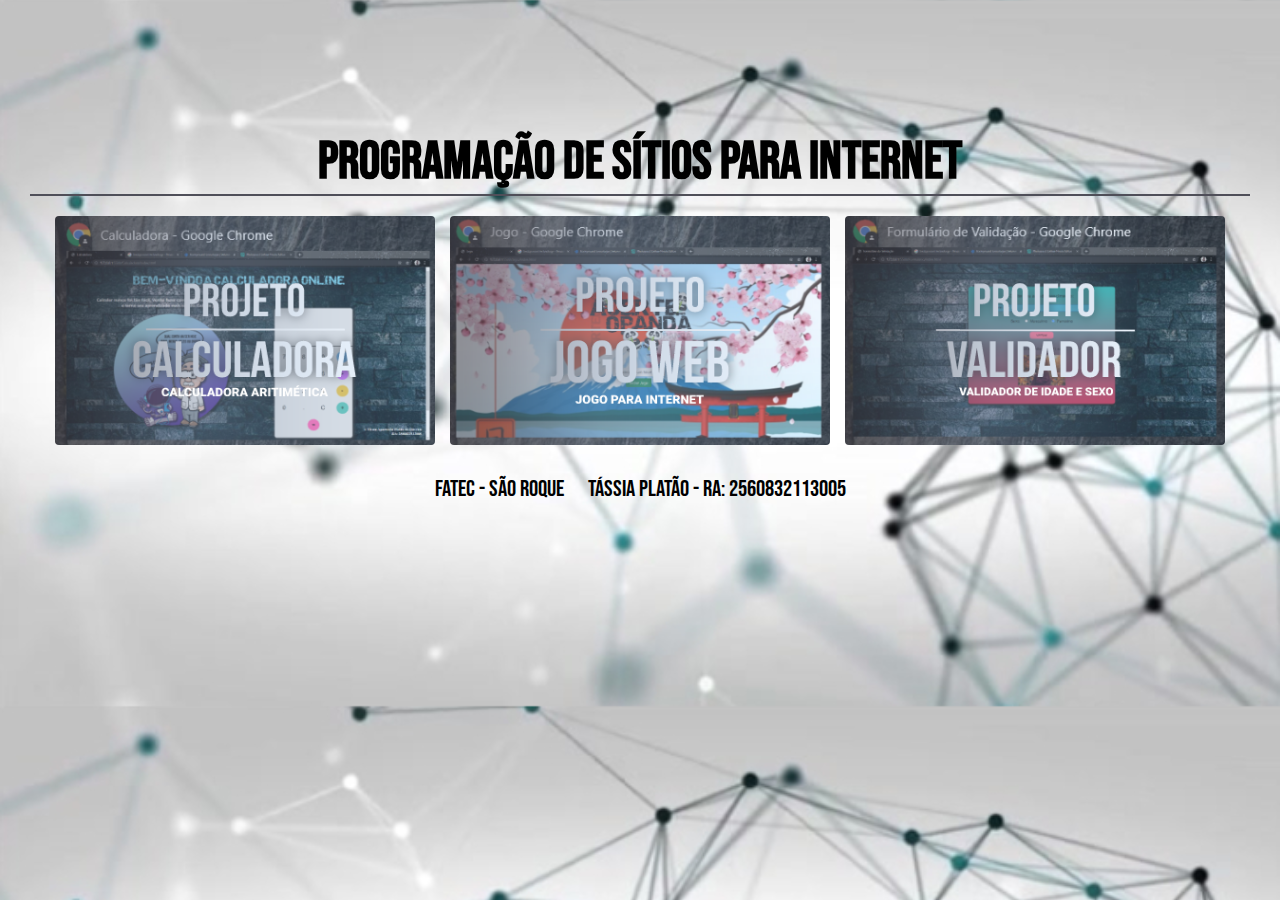
<file: Projetos/Index.html>
<!DOCTYPE html>
<html lang="pt-BR">
<head>
    <meta charset="UTF-8">
    <meta http-equiv="X-UA-Compatible" content="IE=edge">
    <meta name="viewport" content="width=device-width, initial-scale=1.0">
    <link href="https://cdn.jsdelivr.net/npm/bootstrap@5.1.3/dist/css/bootstrap.min.css" rel="stylesheet" integrity="sha384-1BmE4kWBq78iYhFldvKuhfTAU6auU8tT94WrHftjDbrCEXSU1oBoqyl2QvZ6jIW3" crossorigin="anonymous">
    <link rel="stylesheet" href="estilo.css">
    <title>Trabalhos</title>
</head>
<body>
    <div class="container">
        <h2 class="titulo">Programação de Sítios para Internet</h2>
        <hr>
        <div class="caixa">
            <section class="imagens-hosp">
                <section class="hosp"><a href="Calculadora/index.html"><img class="dim-img" src="imagens/javaScript1.png" alt=""></a></section>
                <section class="hosp"><a href="Jogo/index.html"><img class="dim-img" src="imagens/javaScript3.png" alt=""></a></section>
                <section class="hosp"><a href="Formulario/index.html"><img class="dim-img" src="imagens/javaScript2.png" alt=""></a></section>
            </section>
        </div>
        <p>FATEC - SÃO ROQUE <span>TÁSSIA PLATÃO - RA: 2560832113005</span></p>
    </div>  
</body>
</html>
</file>
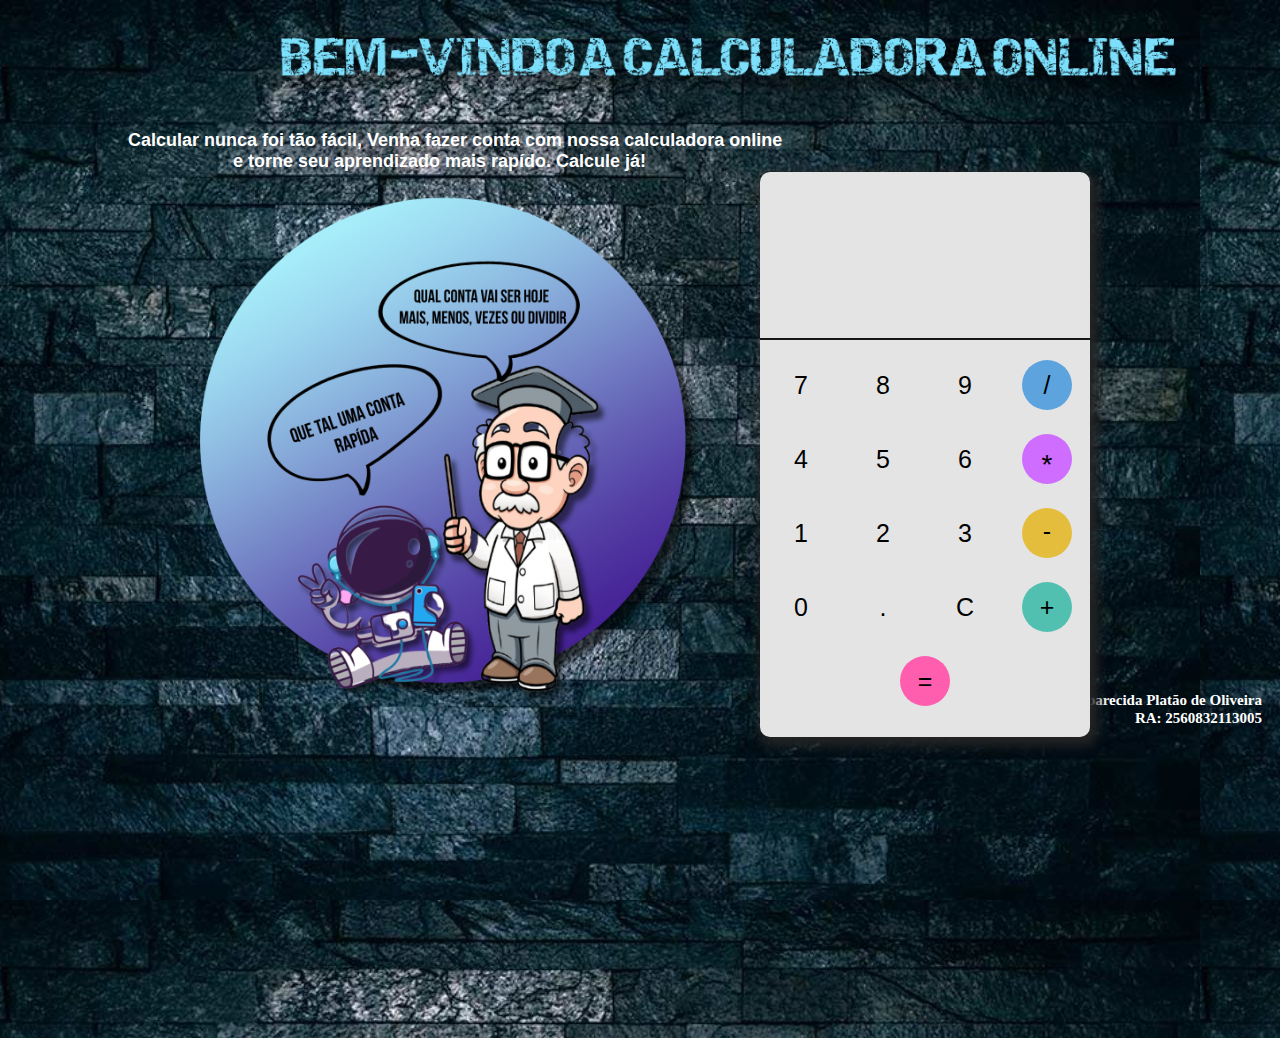
<file: Projetos/Calculadora/index.html>
<!DOCTYPE html>
<html lang="pt-br">

<head>
    <meta charset="UTF-8">
    <meta http-equiv="X-UA-Compatible" content="IE=edge">
    <link href="css/estilo.css" rel="stylesheet">
    <script lang="JavaScript" src="js/script.js"></script>
    <link href="https://fonts.googleapis.com/css2?family=Staatliches&display=swap" rel="stylesheet">
    <link href="https://fonts.googleapis.com/css2?family=Bebas+Neue&family=Birthstone+Bounce:wght@400;500&family=Caramel&family=Cherish&family=Cinzel&family=Grey+Qo&display=swap" rel="stylesheet">
    <meta name="viewport" content="width=device-width, initial-scale=1.0">
    <title>Calculadora</title>
</head>

<body>
    <img id="img-letra" src="imagens/Img01-letras.png" alt="Bem-vindo a nossa Calculadora">
    <p>
        Calcular nunca foi tão fácil, Venha fazer conta com nossa calculadora online
        <br>
        <span id="pseparado">e torne seu aprendizado mais rapído. Calcule já!</span>
    </p>
    <img src="imagens/Imag06-desenhos.png" alt="Imagem de um astronauta e um professor">
    <div id="calculadora">
        <div class="valores">
            <form action="" name="cal">
                <input type="text" id="tela" name="tela">
            </form>
            <hr>
            <input class="number" type="button" value="7" class="botao" onclick="botao(value)">
            <input class="number" type="button" value="8" class="botao" onclick="botao(value)">
            <input class="number" type="button" value="9" class="botao" onclick="botao(value)">
            <input class="operador1" type="button" value="/" class="botao" onclick="botao(value)">
            <input class="number" type="button" value="4" class="botao" onclick="botao(value)">
            <input class="number" type="button" value="5" class="botao" onclick="botao(value)">
            <input class="number" type="button" value="6" class="botao" onclick="botao(value)">
            <input class="operador2" type="button" value="*" class="botao" onclick="botao(value)">
            <input class="number" type="button" value="1" class="botao" onclick="botao(value)">
            <input class="number" type="button" value="2" class="botao" onclick="botao(value)">
            <input class="number" type="button" value="3" class="botao" onclick="botao(value)">
            <input class="operador3" type="button" value="-" class="botao" onclick="botao(value)">
            <input class="number" type="button" value="0" class="botao" onclick="botao(value)">
            <input class="number" type="button" value="." class="botao" onclick="botao(value)">
            <input class="number" type="button" value="C" class="botao" onclick="limpar()">
            <input class="operador4" type="button" value="+" class="botao" onclick="botao(value)">
            <input class="operador-1" type="button" value="=" class="botao" onclick="resultado()">
        </div>
    </div>
    <small> &copy; Tássia Aparecida Platão de Oliveira</small>
    <br>
    <small>RA: 2560832113005 </small>
</body>

</html>
</file>
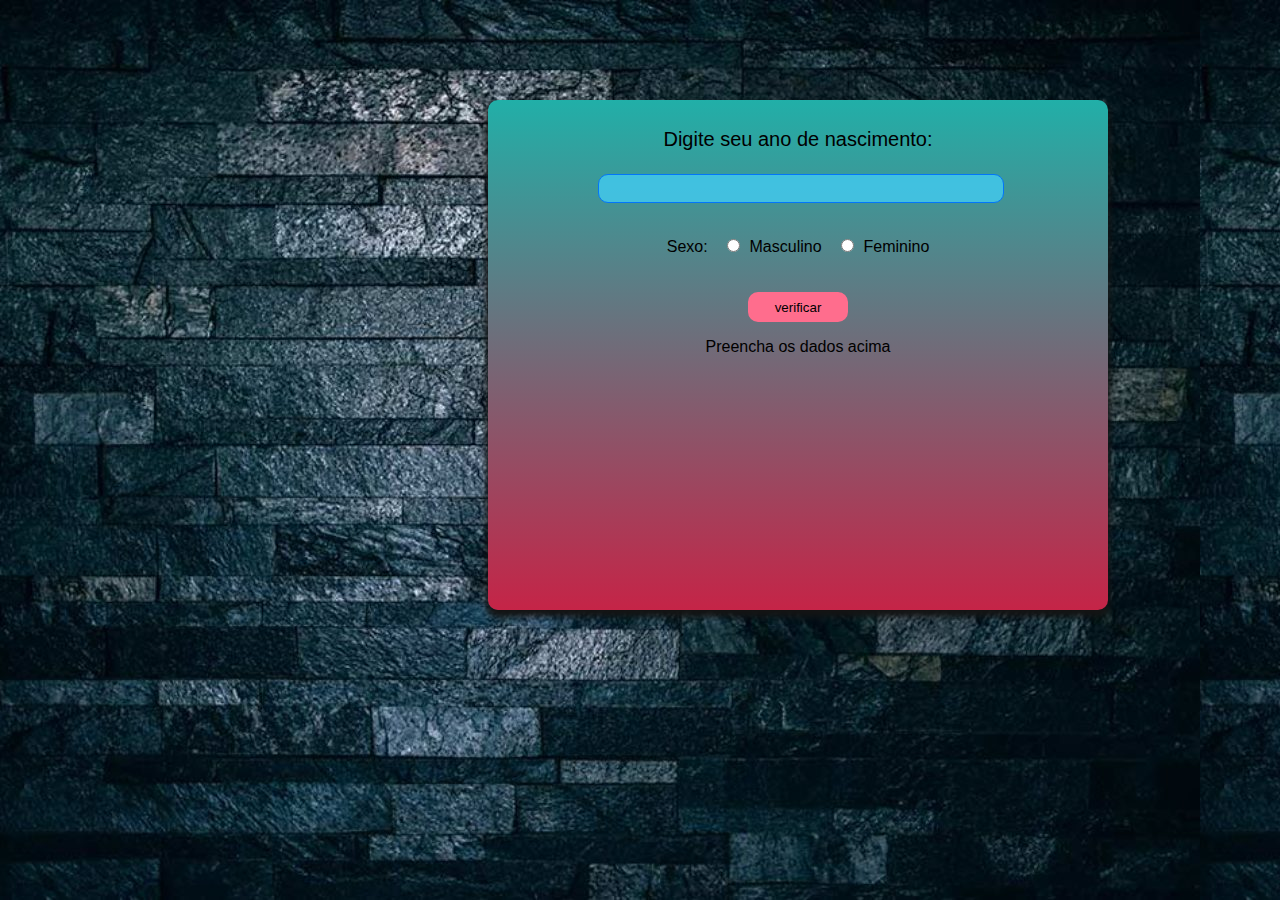
<file: Projetos/Formulario/index.html>
<!DOCTYPE html>
<html lang="pt-br">
<head>
    <meta charset="UTF-8">
    <meta http-equiv="X-UA-Compatible" content="IE=edge">
    <meta name="viewport" content="width=device-width, initial-scale=1.0">
    <link rel="stylesheet" href="css/style.css">
    <script src="js/js.js"></script>
    <title>Formulário de Validação</title>
</head>
<body>
    <section class="caixa">
    <div>
        <br>
            <h1> Digite seu ano de nascimento: </h1>
            <input type="number" name="ano" id="ano">
            <br>
            <p>Sexo:
            <input type="radio" class="sexo" id="men" name="opcao" value="men">
            <label for="men"> Masculino </label>
            <input type="radio" class="sexo" id="woman" name="opcao" value="woman">
            <label for="woman"> Feminino</label>
        </p>
        <p>
           <input type="button" id="botao" value="verificar" onclick="verificar()">
        </p>
    </div>
    <div id="res">
        <p>Preencha os dados acima</p>
    </div>
</section>
    
</body>
</html>
</file>
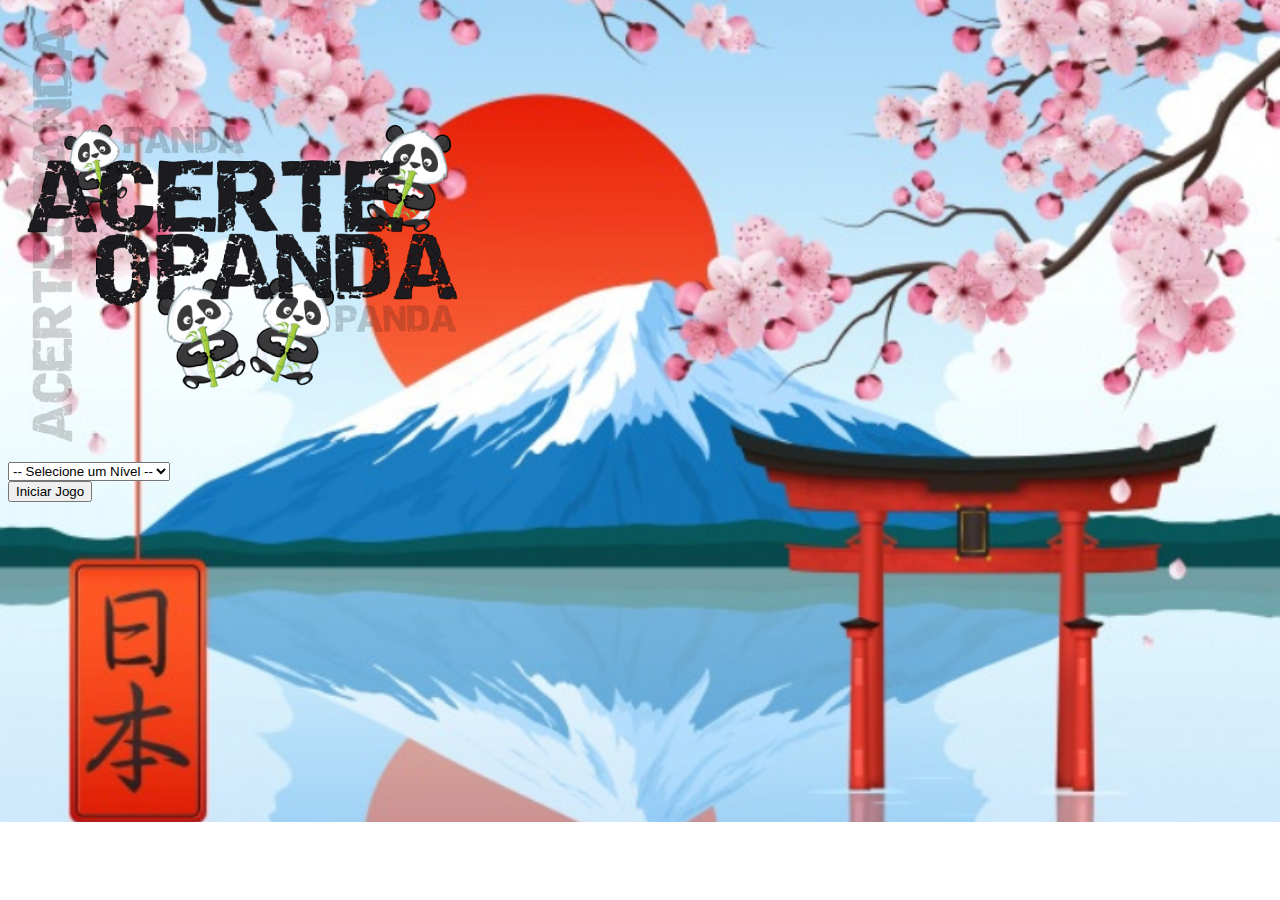
<file: Projetos/Jogo/index.html>
<!DOCTYPE html>
<html lang="en">
<head>
    <meta charset="UTF-8">
    <meta http-equiv="X-UA-Compatible" content="IE=edge">
    <meta name="viewport" content="width=device-width, initial-scale=1.0">
    <link href="https://cdn.jsdelivr.net/npm/bootstrap@5.1.3/dist/css/bootstrap.min.css" rel="stylesheet" integrity="sha384-1BmE4kWBq78iYhFldvKuhfTAU6auU8tT94WrHftjDbrCEXSU1oBoqyl2QvZ6jIW3" crossorigin="anonymous">
    <link rel="stylesheet" href="style.css">
    <title>Jogo</title>
    <script>
        function startGame() {
            var nivel = document.getElementById('nivel').value;
            if (nivel === '') {
                alert('Selecione um nível para começar a jogar!');
                return false
            }
            window.location.href='jogo.html?' + nivel;
        }
    </script>
</head>
<body>
    <div class="container">
        <div class="row">
            <div class="d-flex justify-content-center">
                <img class="img-game" src="img/startgame.png" alt="">
            </div>
                <div class="d-flex justify-content-center">
                    <div class="mb-2">
                        <select class="form-select form-control" name="" id="nivel">
                            <option value=""> -- Selecione um Nível -- </option>
                            <option value="facil"> Fácil </option>
                            <option value="normal"> Normal </option>
                            <option value="dificil"> Díficil </option>
                        </select>
                    </div>
                </div>
            <div class="d-flex justify-content-center">
                <button type="button" class="btn btn-success" onclick="startGame()">Iniciar Jogo</button>
            </div>
        </div>
    </div>
    
</body>
</html>
</file>
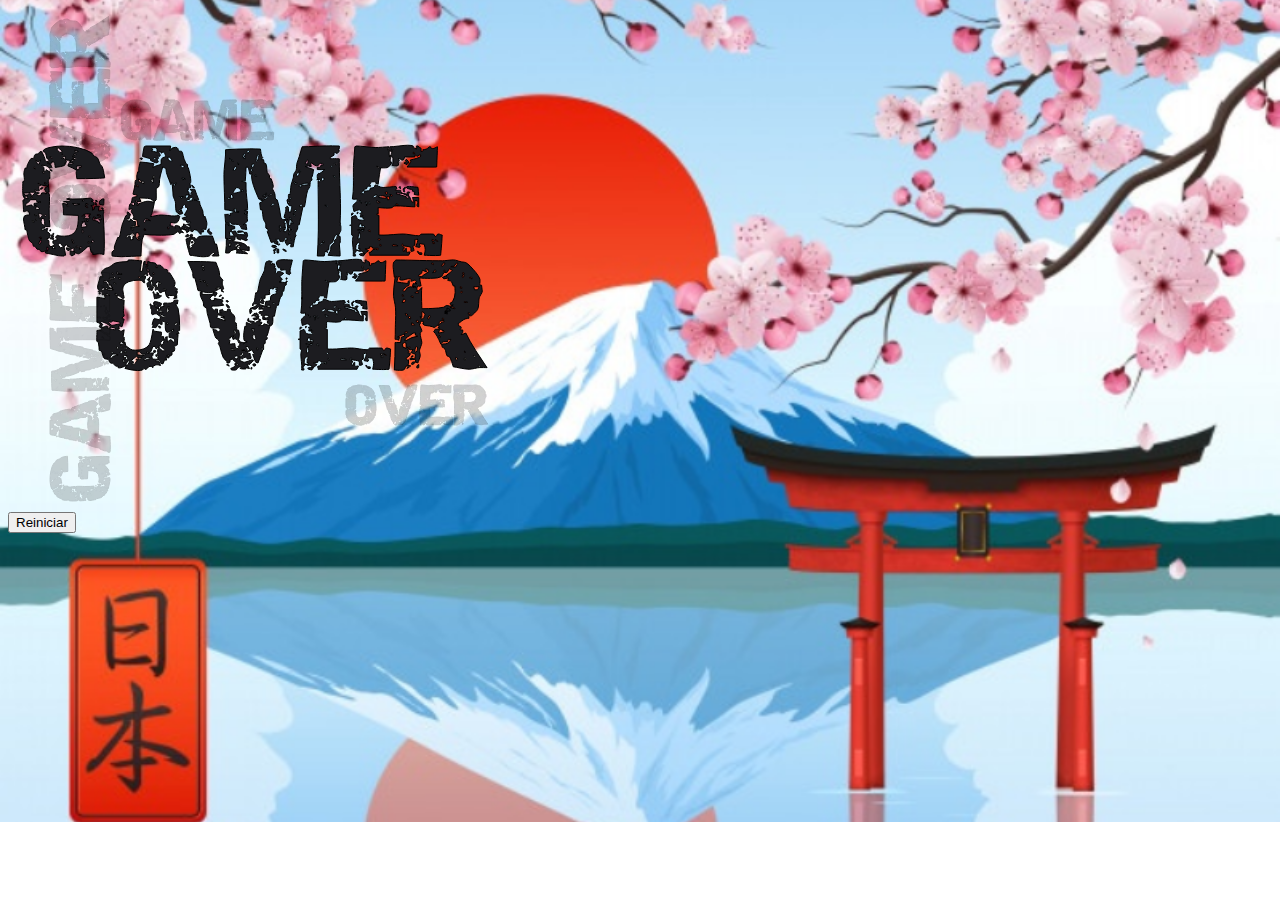
<file: Projetos/Jogo/GameOver.html>
<!DOCTYPE html>
<html lang="pt-BR">
<head>
    <meta charset="UTF-8">
    <meta http-equiv="X-UA-Compatible" content="IE=edge">
    <meta name="viewport" content="width=device-width, initial-scale=1.0">
    <!-- CSS only -->
    <link href="https://cdn.jsdelivr.net/npm/bootstrap@5.1.3/dist/css/bootstrap.min.css" rel="stylesheet" integrity="sha384-1BmE4kWBq78iYhFldvKuhfTAU6auU8tT94WrHftjDbrCEXSU1oBoqyl2QvZ6jIW3" crossorigin="anonymous">
    <link rel="stylesheet" href="style.css">
    <title>Fim de Jogo</title>
</head>
<body>
    <div class="container">
        <div class="row">
            <div class="d-flex justify-content-center">
                <img src="img/gameOver.png" alt="">
            </div>
            <div class="d-flex justify-content-center">
                <button type="button" class="btn btn-danger" onclick="window.location.href='index.html'">Reiniciar</button>
            </div>
        </div>
    </div>
    
</body>
</html>
</file>
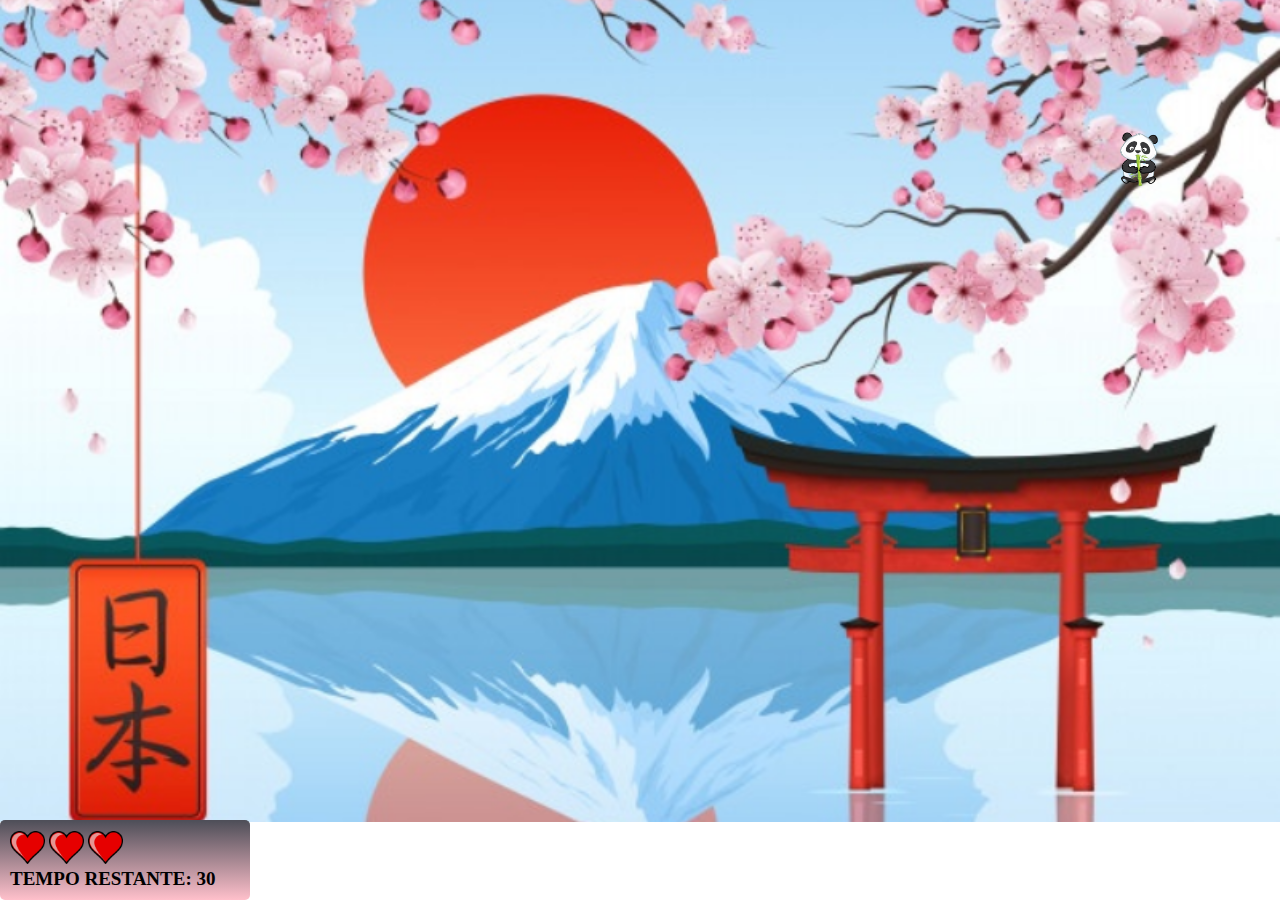
<file: Projetos/Jogo/jogo.html>
<!DOCTYPE html>
<html lang="pt-BR">
<head>
    <meta charset="UTF-8">
    <meta http-equiv="X-UA-Compatible" content="IE=edge">
    <meta name="viewport" content="width=device-width, initial-scale=1.0">
    <link rel="stylesheet" href="style.css">
    <script src="jogo.js"></script>
    <title>Jogo</title>
</head>
<body onresize="ajustaTela()">
    <div class="painel">
        <div class="vidas">
            <img class="img-coracao" id="c1" src="img/coracao-cheio.png" alt="coração vazio">
            <img class="img-coracao" id="c2" src="img/coracao-cheio.png" alt="coração cheio">
            <img class="img-coracao" id="c3" src="img/coracao-cheio.png" alt="coração cheio">
        </div>
        <div class="tempo">
            Tempo restante: <span id="tempo"></span>
        </div>
    </div>
    <script>
        document.getElementById('tempo').innerHTML = t;
        posicaoR();
        var criaPanda = setInterval(function(){
            posicaoR()
        }, PandaTempo)
    </script>
</body>
</html>
</file>
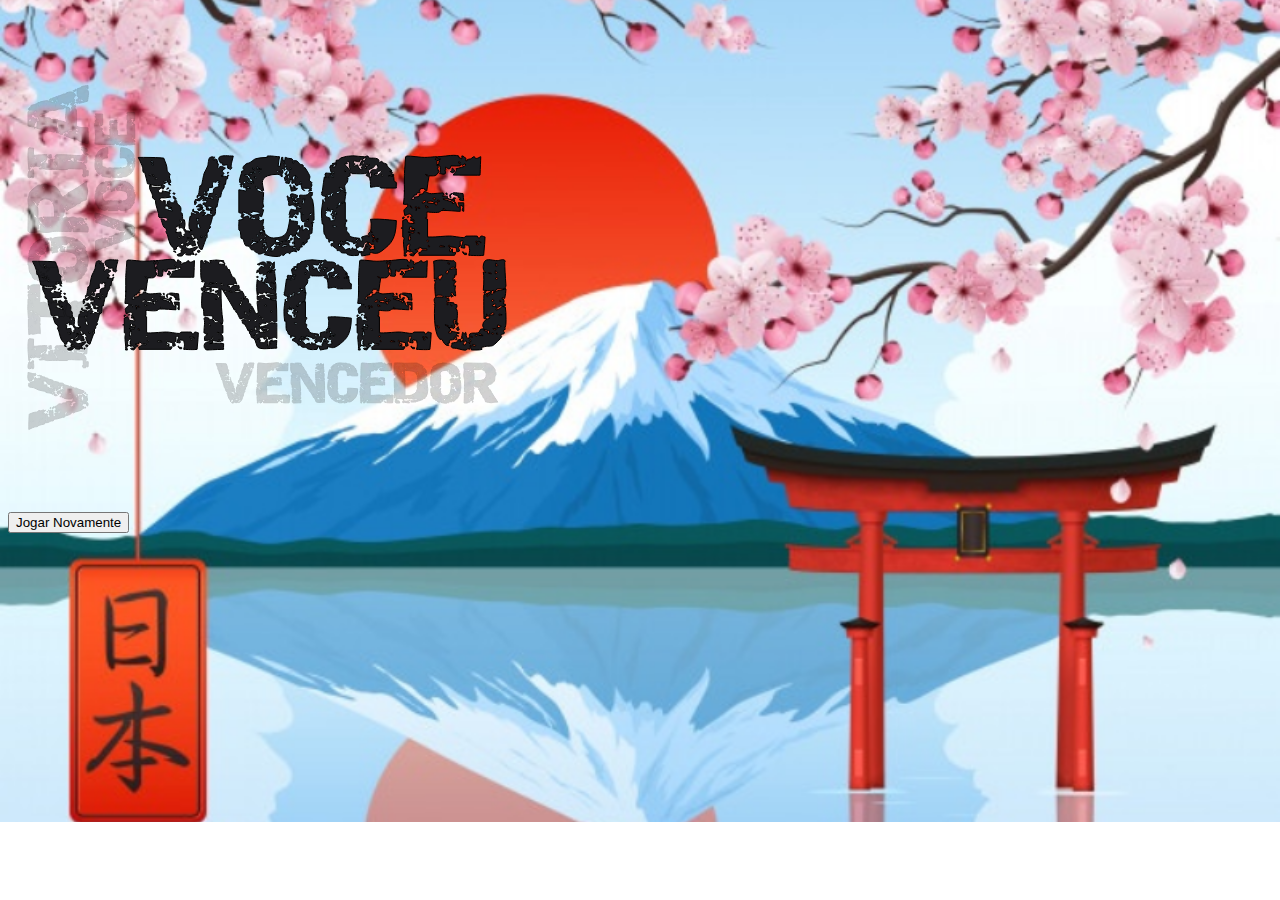
<file: Projetos/Jogo/vitoria.html>
<!DOCTYPE html>
<html lang="pt-BR">
<head>
    <meta charset="UTF-8">
    <meta http-equiv="X-UA-Compatible" content="IE=edge">
    <meta name="viewport" content="width=device-width, initial-scale=1.0">
    <link href="https://cdn.jsdelivr.net/npm/bootstrap@5.1.3/dist/css/bootstrap.min.css" rel="stylesheet" integrity="sha384-1BmE4kWBq78iYhFldvKuhfTAU6auU8tT94WrHftjDbrCEXSU1oBoqyl2QvZ6jIW3" crossorigin="anonymous">
    <link rel="stylesheet" href="style.css">
    <title>Vitória</title>
</head>
<body>
    <div class="container">
        <div class="row">
            <div class="d-flex justify-content-center">
                <img src="img/vitoria.png" alt="">
            </div>
            <div class="d-flex justify-content-center">
                <button type="button" class="btn btn-dark" onclick="window.location.href='index.html'">Jogar Novamente</button>
            </div>
        </div>
    </div>
    
</body>
</html>
</file>
<file: Projetos/estilo.css>
@charset "utf-8";

@import url('https://fonts.googleapis.com/css2?family=Bebas+Neue&display=swap');

*{
    margin: 0;
    padding: 0;
    box-sizing: border-box;
}
body{
    background-image: url(imagens/fundo1.jpg);
    background-repeat: no-repeat;
    background-size: 100%;
}
@media screen and (max-width: 1300px){
    body{
        background-repeat: repeat-y;
    }
}
.titulo{
    text-transform: uppercase;
    text-align: center;
    margin-top: 130px;
    font-family: 'Bebas Neue', cursive;
    font-size: 330%;
}
hr{
    border: 1px solid #4f4f59;
    margin-left: 30px;
    margin-right: 30px;
    background-color: #4f4f59;
}
p{
    font-family: 'Bebas Neue', cursive;
    font-size: 23px;
    text-align: center;
    font-weight: 500;
    margin-top: 13px;
}
span{
    padding-left: 20px;
}
.caixa{
    display: flex;
    justify-content: center;
    align-items: center;
}
.dim-img{
    width: 380px;
    height: 229px;
    border-radius: 4px;
}
section.imagens-hosp{
    display: flex;
    justify-content: center;
    align-items: center;
    margin-bottom: 15px;
    margin-top: 22px;
}
section.imagens-hosp section.hosp{
    display: flex;
    flex-direction: column;
    justify-content: center;
    align-items: center;
    margin-left: 15px;
    max-width: 380px;
    max-height: 229px;
}
section.imagens-hosp section.hosp:first-child{
    margin-left: 0;
}
@media screen and (max-width: 1170px) {
    .dim-img{
        width: 380px;
        height: 229px;
    }
    section.imagens-hosp{
        flex-direction: column;
    }
    section.imagens-hosp section.hosp{
        margin-left: 0;
        margin-bottom: 28px;
    }
}
</file>
<file: Projetos/Calculadora/css/estilo.css>
@charset "utf-8";
html{
    padding: 0;
    margin: 0;
    outline: 0;
}
body{
    height: 100vh;
    background-image: url(../imagens/background-1200x900.jpg);
}
#img-letra{
    height: 100px;
    width: 950px;
    position: absolute;
    margin-top: -120px;
    margin-left: 270px;
}
p{
    text-align: left;
    color: white;
    font-weight: bold;
    font-size: 18px;
    margin-bottom: -25px;
    margin-top: 130px;
    margin-left: 120px;
    font-family: -apple-system, BlinkMacSystemFont, 'Segoe UI', Roboto, Oxygen, Ubuntu, Cantarell, 'Open Sans', 'Helvetica Neue', sans-serif;
}
#pseparado{
    margin-left: 105px;
}
#calculadora{
    width: 1000px;
    height: 520px;
    margin: 20px auto;
}
img{
    width: 530px;
    height: 580px;
    float: left;
    margin-left: 170px;
    margin-top: 20px;
}
.valores{
    width: 330px;
    height: 565px;
    background-color: rgb(228, 228, 228);
    margin-left: 620px;
    margin-top: -40px;
    margin-bottom: 50px;
    top: 20px;
    position: relative;
    border-radius: 10px;
    box-shadow: 4px 5px 12px 4px rgb(36, 36, 36);
}
#tela{
    height: 120px;
    width: 285px;
    border: solid 1px rgb(228, 228, 228);
    border-radius: 5px;
    margin-bottom: 25px;
    margin-top: 17px;
    padding-left: 10px;
    background-color: rgba(226, 225, 226, 0.082);
    background-color: rgb(228, 228, 228); 
}
hr{
    border: solid 1px rgb(22, 22, 22);
    background-color: rgb(22, 22, 22);
}
input, .number {
    width: 50px;
    height: 50px;
    border-radius: 50px;
    border-width: 0;
    margin: 12px 16px;
    float: left;
    font-size: 30px;
    background-color: rgb(228, 228, 228);
    color: black;
}
.number{
    font-size: 25px;
    font-weight: normal;
}
.operador-1{
    margin-left: 140px;
    background-color: rgb(255, 93, 174);
    color: black;
    font-size: 25px;
}
.operador-1:hover{
    background-color: rgba(253, 119, 186, 0.89);
    color: rgb(39, 39, 39);
}
.number:hover{
    background-color: rgba(196, 196, 196, 0.527);
    color: rgb(44, 44, 44);  
}
.operador1{
    background-color: rgb(93, 164, 223);
    font-size: 25px; 
    color: black;
}
.operador1:hover{
    background-color: rgba(95, 183, 255, 0.753);
    color: rgb(39, 39, 39);
}
.operador2{
    padding-top: 12px;
    background-color: rgb(206, 109, 255);
    font-size: 28px;
    color: black;  
}
.operador2:hover{
    background-color: rgb(218, 145, 255);
    color: rgb(39, 39, 39);
}
.operador3{
    background-color: rgb(228, 189, 61);
    font-size: 25px; 
    padding-bottom: 5px; 
    color: black;
}
.operador3:hover{
    background-color: rgba(255, 227, 71, 0.815);
    color: rgb(39, 39, 39);
}
.operador4{
    background-color: rgb(82, 192, 177);
    font-size: 25px;
    color: black;
}
.operador4:hover{
    background-color: rgba(61, 219, 211, 0.774);
    color: rgb(39, 39, 39);
}
small{
    margin-right: 10px;
    float: right;
    color: white;
    font-size: 15px;
    font-weight: bold;
}
</file>
<file: Projetos/Formulario/css/style.css>
@charset "utf-8";
body{
    background-image: url(../img/background-1200x900.jpg);
}
.caixa{
    width: 620px;
    height: 510px;
    background-image: linear-gradient(rgb(33, 175, 168), rgb(197, 36, 71));
    border-radius: 10px;
    margin-left: 480px;
    margin-top: 100px;
    box-shadow: 0px 5px 6px 2px rgb(20, 20, 20);
}
#ano{
    background-color: rgba(67, 211, 255, 0.699);
    border: rgb(2, 118, 250) solid 1px;
    border-radius: 10px;
    margin-top: 10px;
    width: 400px;
    height: 25px;
    margin-left: 110px;
}
h1{
    margin-top: 10px;
    font-size: 20px;
    text-align: center;
    font-weight: lighter;
    font-family: Arial, Helvetica, sans-serif;
}
.sexo{
    margin-left: 15px;
    margin-top: 20px;
    margin-right: 5px;

}
p{
    font-family: Arial, Helvetica, sans-serif;
    text-align: center;
}
#botao{
    background-color: rgb(255, 109, 141);
    border: solid rgb(255, 109, 141);
    border-radius: 10px;
    margin-top: 20px;
    width: 100px;
    height: 30px;
}
#botao:hover{
    background-color: rgb(250, 141, 165);
    color: rgb(49, 49, 49);
    border: rgb(250, 141, 165);
}
</file>
<file: Projetos/Jogo/style.css>
@charset "utf-8";

html{
    cursor: url(img/mouse.png) 30 30, grab;
}
body{
    background-image: url(img/paisagem-jogo.svg);
    background-repeat: no-repeat;
    background-size: 100%;
}
.img-game{
    width: 500;
    height: 500;
}
.bicho1{
    width: 80px;
    height: 80px;
}
.bicho2{
    width: 68px;
    height: 68px;
}
.bicho3{
    width: 95px;
    height: 95px;
}
.ladoA{
    transform: scaleX(1);
}
.ladoB{
    transform: scaleX(-1);
}
.painel{
    position: absolute;
    width: 230px;
    padding: 10px;
    left: 0;
    bottom: 0;
    border-top: solid 1px #4f4f59;
    background: linear-gradient(#4f4f59, pink);
    border-radius: 5px;
}
.vidas{
    float: left;
}
.tempo{
    float: left;
    font-size: 19px;
    font-weight: bold;
    text-transform: uppercase;
}
.img-coracao{
    width: 35px;
    height: 28;
}
</file>
